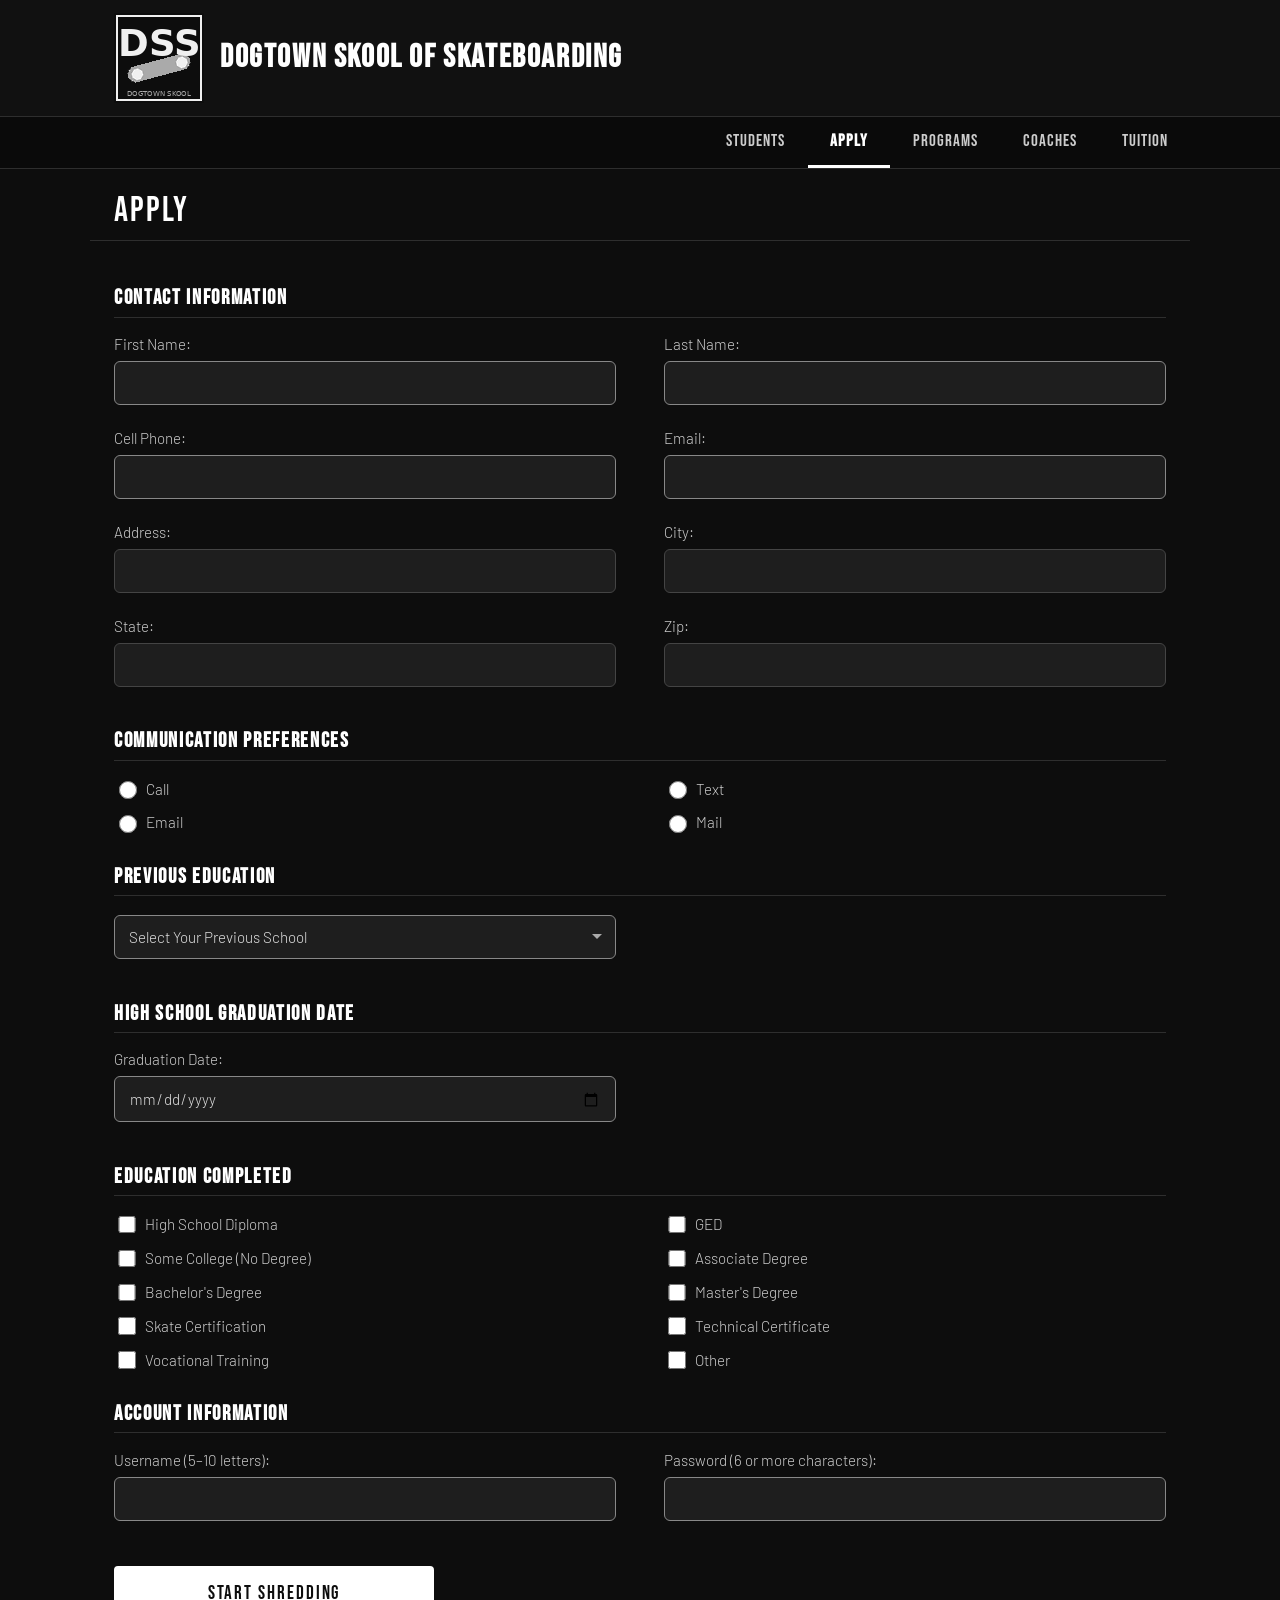
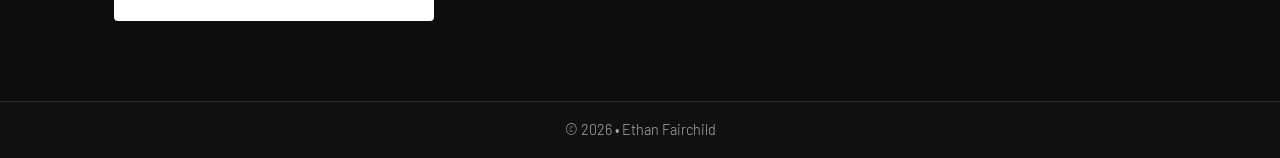
<file: index.html>
<!doctype html>
<html lang="en">

<head>
  <meta charset="utf-8">
  <title>Apply | Dogtown Skool of Skateboarding</title>
  <meta name="viewport" content="width=device-width, initial-scale=1">
  <link rel="stylesheet" type="text/css" media="screen" href="css/styles.min.css">

  <!-- Favicons -->
  <link rel="icon" type="image/x-icon" href="favicon.ico">
  <link rel="icon" type="image/png" sizes="32x32" href="favicon-32x32.png">
  <link rel="icon" type="image/png" sizes="16x16" href="favicon-16x16.png">
  <link rel="apple-touch-icon" sizes="180x180" href="apple-touch-icon.png">
  <link rel="manifest" href="site.webmanifest">

  <!-- Google Fonts: Bebas Neue (headings) + Barlow (body) -->
  <link rel="preconnect" href="https://fonts.googleapis.com">
  <link rel="preconnect" href="https://fonts.gstatic.com" crossorigin>
  <link href="https://fonts.googleapis.com/css2?family=Bebas+Neue&family=Barlow:wght@300;400;500&display=swap" rel="stylesheet">
</head>

<body>
  <div id="headerWrapper">
    <header>
      <img
        src="images/logo1x.png"
        srcset="
          images/logo1x.png 1x,
          images/logo2x.png 2x,
          images/logo3x.png 3x
        "
        alt="Dogtown Skool of Skateboarding Logo"
        class="logo"
      >
      <h1>Dogtown Skool of Skateboarding</h1>
      <a href="#navWrapper" class="hamburger">&#9776;</a>
    </header>
  </div><!-- end headerWrapper -->

  <div id="navWrapper">
    <nav>
      <ul>
        <li><a href="#">Students</a></li>
        <li><a class="active" href="#">Apply</a></li>
        <li><a href="#">Programs</a></li>
        <li><a href="#">Coaches</a></li>
        <li><a href="#">Tuition</a></li>
      </ul>
    </nav>
  </div><!-- end navWrapper -->

  <div id="mainWrapper">
    <main id="main">
      <h1>Apply</h1>

      <form method="GET" action="thanks.html" class="myForm" autocomplete="on">

        <h3>Contact Information</h3>

        <label>First Name:
          <input type="text" name="fname" autocomplete="given-name" required
            title="Enter your first name.">
        </label>

        <label>Last Name:
          <input type="text" name="lname" autocomplete="family-name" required
            title="Enter your last name.">
        </label>

        <label>Cell Phone:
          <input type="tel" name="phone" autocomplete="tel" required
            title="Enter your cell phone number.">
        </label>

        <label>Email:
          <input type="email" name="email" autocomplete="email" required
            title="Enter a valid email address.">
        </label>

        <label>Address:
          <input type="text" name="address" autocomplete="address-line1"
            title="Enter your street address.">
        </label>

        <label>City:
          <input type="text" name="city" autocomplete="address-level2"
            title="Enter your city.">
        </label>

        <label>State:
          <input type="text" name="state" autocomplete="address-level1"
            title="Enter your state.">
        </label>

        <label>Zip:
          <input type="text" name="zip" autocomplete="postal-code"
            title="Enter your zip code.">
        </label>

        <h3>Communication Preferences</h3>

        <label><input type="radio" name="contact-method" value="call"><span>Call</span></label>
        <label><input type="radio" name="contact-method" value="text"><span>Text</span></label>
        <label><input type="radio" name="contact-method" value="email"><span>Email</span></label>
        <label><input type="radio" name="contact-method" value="mail"><span>Mail</span></label>

        <h3>Previous Education</h3>

        <label>
          <select name="previous-school" required>
            <option value="">Select Your Previous School</option>
            <option value="high-school">High School</option>
            <option value="community-college">Community College</option>
            <option value="skate-academy">Skate Academy / Skate School</option>
            <option value="technical-school">Technical / Trade School</option>
            <option value="vocational-school">Vocational School</option>
            <option value="four-year-college">4-Year University</option>
            <option value="online-courses">Online Courses</option>
            <option value="homeschool">Homeschool</option>
            <option value="ged">GED Program</option>
            <option value="self-taught">Self-Taught</option>
            <option value="other">Other</option>
          </select>
        </label>

        <h3>High School Graduation Date</h3>

        <label>Graduation Date:
          <input type="date" name="grad-date" required
            title="Select your high school graduation date.">
        </label>

        <h3>Education Completed</h3>

        <label><input type="checkbox" name="edu" value="hs-diploma"><span>High School Diploma</span></label>
        <label><input type="checkbox" name="edu" value="ged"><span>GED</span></label>
        <label><input type="checkbox" name="edu" value="some-college"><span>Some College (No Degree)</span></label>
        <label><input type="checkbox" name="edu" value="associate"><span>Associate Degree</span></label>
        <label><input type="checkbox" name="edu" value="bachelor"><span>Bachelor's Degree</span></label>
        <label><input type="checkbox" name="edu" value="master"><span>Master's Degree</span></label>
        <label><input type="checkbox" name="edu" value="skate-cert"><span>Skate Certification</span></label>
        <label><input type="checkbox" name="edu" value="tech-cert"><span>Technical Certificate</span></label>
        <label><input type="checkbox" name="edu" value="vocational"><span>Vocational Training</span></label>
        <label><input type="checkbox" name="edu" value="other"><span>Other</span></label>

        <h3>Account Information</h3>

        <label>Username (5&ndash;10 letters):
          <input type="text" name="username" required pattern="[A-Za-z]{5,10}"
            title="Username must be 5 to 10 letters (uppercase or lowercase only).">
        </label>

        <label>Password (6 or more characters):
          <input type="password" name="password" required minlength="6"
            title="Password must be at least 6 characters long.">
        </label>

        <input id="submit" type="submit" value="Start Shredding">

      </form>
    </main>
  </div><!-- end mainWrapper -->

  <div id="footerWrapper">
    <footer>
      <p class="legal">&copy; 2026 &bull; Ethan Fairchild</p>
    </footer>
  </div><!-- end footerWrapper -->

</body>

</html>
</file>
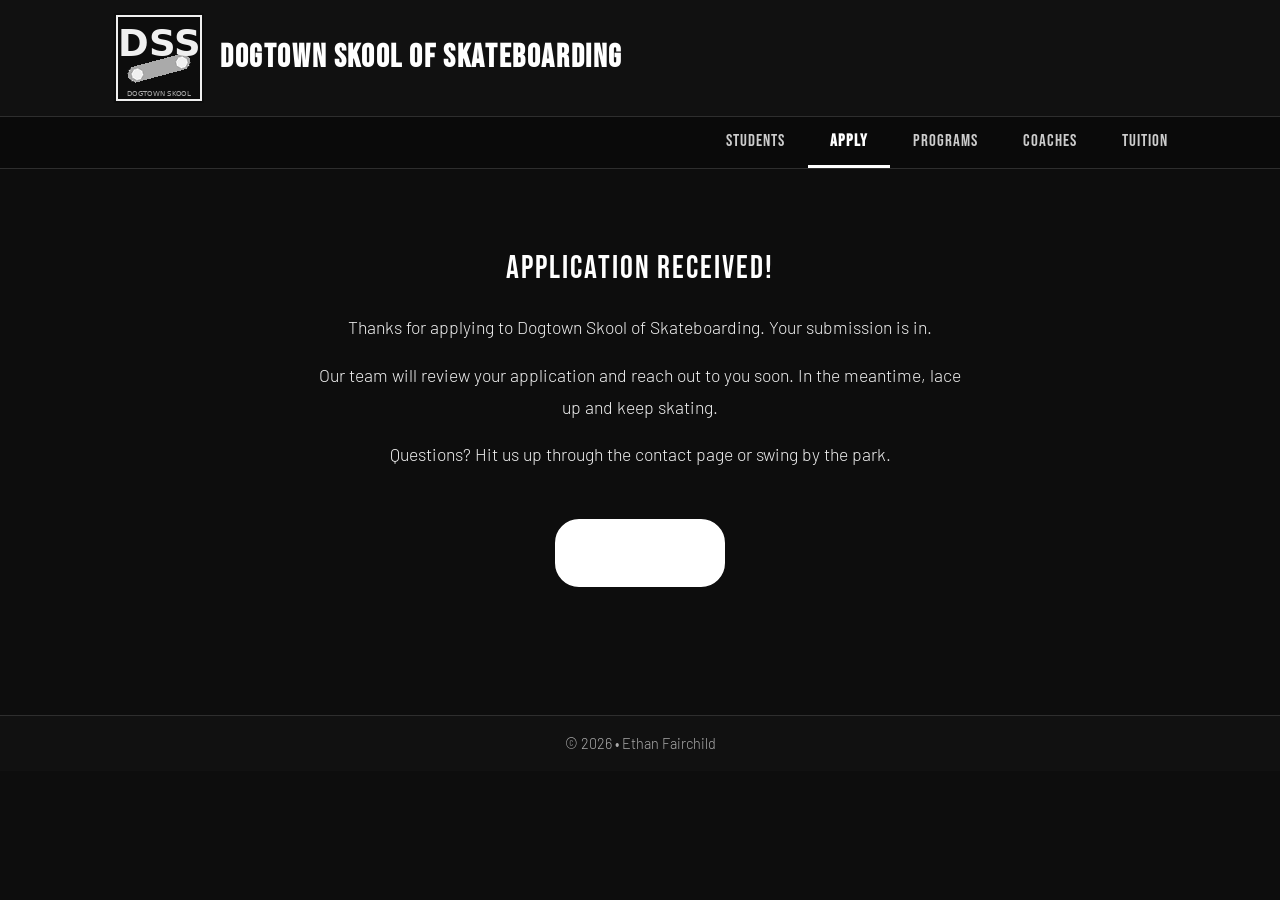
<file: thanks.html>
<!doctype html>
<html lang="en">

<head>
  <meta charset="utf-8">
  <title>Application Received | Dogtown Skool of Skateboarding</title>
  <meta name="viewport" content="width=device-width, initial-scale=1">
  <link rel="stylesheet" type="text/css" media="screen" href="css/styles.min.css">

  <!-- Favicons -->
  <link rel="icon" type="image/x-icon" href="favicon.ico">
  <link rel="icon" type="image/png" sizes="32x32" href="favicon-32x32.png">
  <link rel="icon" type="image/png" sizes="16x16" href="favicon-16x16.png">
  <link rel="apple-touch-icon" sizes="180x180" href="apple-touch-icon.png">
  <link rel="manifest" href="site.webmanifest">

  <!-- Google Fonts: Bebas Neue (headings) + Barlow (body) -->
  <link rel="preconnect" href="https://fonts.googleapis.com">
  <link rel="preconnect" href="https://fonts.gstatic.com" crossorigin>
  <link href="https://fonts.googleapis.com/css2?family=Bebas+Neue&family=Barlow:wght@300;400;500&display=swap" rel="stylesheet">
</head>

<body>
  <div id="headerWrapper">
    <header id="top">
      <img
        src="images/logo1x.png"
        srcset="
          images/logo1x.png 1x,
          images/logo2x.png 2x,
          images/logo3x.png 3x
        "
        alt="Dogtown Skool of Skateboarding Logo"
        class="logo"
      >
      <h1>Dogtown Skool of Skateboarding</h1>
      <a href="#navLinks" class="hamburger">&#9776;</a>
    </header>
  </div><!-- end headerWrapper -->

  <div id="navWrapper">
    <nav id="navLinks">
      <a href="#top">&#10005;</a>
      <ul>
        <li><a href="index.html">Students</a></li>
        <li><a class="active" href="index.html">Apply</a></li>
        <li><a href="#">Programs</a></li>
        <li><a href="#">Coaches</a></li>
        <li><a href="#">Tuition</a></li>
      </ul>
    </nav>
  </div><!-- end navWrapper -->

  <div id="mainWrapper">
    <main>
      <div class="thank-you-message">
        <h1>Application Received!</h1>
        <p>Thanks for applying to Dogtown Skool of Skateboarding. Your submission is in.</p>
        <p>Our team will review your application and reach out to you soon. In the meantime, lace up and keep skating.</p>
        <p>Questions? Hit us up through the contact page or swing by the park.</p>
        <p><a href="index.html" class="back-button">Back to Apply</a></p>
      </div>
    </main>
  </div><!-- end mainWrapper -->

  <div id="footerWrapper">
    <footer>
      <p class="legal">&copy; 2026 &bull; Ethan Fairchild</p>
    </footer>
  </div><!-- end footerWrapper -->

</body>

</html>
</file>
<file: css/styles.min.css>
html{-webkit-text-size-adjust:100%;-ms-text-size-adjust:100%}*,*::before,*::after{-moz-box-sizing:border-box;-webkit-box-sizing:border-box;box-sizing:border-box}body,h1,h2,h3,h4,h5,h6,p,ul,ol,li,figure,figcaption,blockquote,fieldset{margin:0;padding:0}ul,ol{list-style:none}img{max-width:100%;display:block}input,button,textarea,select{font:inherit}button{cursor:pointer;border:none;background:none}a{text-decoration:none;color:inherit}table{border-collapse:collapse;border-spacing:0}body{font-family:"Barlow",sans-serif;font-weight:300;min-width:320px;background-color:#0d0d0d;color:#f0f0f0;display:grid;grid-template-rows:auto 1fr auto auto}#headerWrapper{order:1}#mainWrapper{order:2}#footerWrapper{order:3}#navWrapper{order:4}#headerWrapper{background-color:#111;border-bottom:1px solid #2e2e2e}header{display:flex;align-items:center;justify-content:space-between;padding:.6rem 1.5rem;gap:1rem}header .logo{width:48px;height:auto;flex-shrink:0}header h1{font-family:"Bebas Neue",cursive;color:#fff;font-size:1.2rem;letter-spacing:.04em;flex-grow:1;line-height:1.2}header .hamburger{font-size:1.8rem;color:#fff;text-decoration:none;display:block;line-height:1;padding:.25rem}#navWrapper{background-color:#0a0a0a;border-top:1px solid #2e2e2e}nav ul{display:block;margin:0;padding:0}nav ul li{width:100%;text-align:center;border-bottom:1px solid #2e2e2e}nav ul li:last-child{border-bottom:none}nav ul li a{display:block;padding:1rem 1.5rem;font-family:"Bebas Neue",cursive;font-size:1.2rem;letter-spacing:.08em;color:#ccc;text-decoration:none;transition:background-color .2s,color .2s}nav ul li a:hover{background-color:#1a1a1a;color:#fff}nav ul li a.active{color:#fff;border-left:3px solid #fff;font-weight:700}#mainWrapper{background-color:#0d0d0d}main{padding:0 0 2rem 0;scroll-margin-top:20px}main h1{font-family:"Bebas Neue",cursive;font-size:2.2rem;letter-spacing:.06em;color:#fff;padding:1.2rem 1.5rem .5rem;font-weight:400;border-bottom:1px solid #2e2e2e;margin-bottom:.5rem}main p{padding:.5rem 1.5rem;line-height:1.6;color:#ccc}form.myForm{margin:1rem 1.5rem}form.myForm h3{font-family:"Bebas Neue",cursive;font-size:1.3rem;letter-spacing:.08em;color:#fff;margin:1.8rem 0 .4rem 0;padding-bottom:.4rem;border-bottom:1px solid #2e2e2e}form.myForm label{display:block;font-size:.95rem;color:#ccc;padding-top:.5rem;line-height:1.6}form.myForm label span{margin-left:.5rem}form.myForm input[type=text],form.myForm input[type=tel],form.myForm input[type=email],form.myForm input[type=password],form.myForm input[type=date],form.myForm select{display:block;margin:.3rem 0 .8rem 0;background-color:#1e1e1e;color:#e0e0e0;border:1px solid #444;border-radius:6px;font-size:.95rem;width:100%;max-width:320px;padding:.55rem .9rem;transition:border-color .2s}form.myForm input[type=text]:focus,form.myForm input[type=tel]:focus,form.myForm input[type=email]:focus,form.myForm input[type=password]:focus,form.myForm input[type=date]:focus,form.myForm select:focus{outline:none;border-color:#fff}form.myForm input[type=text]::placeholder,form.myForm input[type=tel]::placeholder,form.myForm input[type=email]::placeholder,form.myForm input[type=password]::placeholder,form.myForm input[type=date]::placeholder,form.myForm select::placeholder{color:#666}form.myForm select{appearance:none;-webkit-appearance:none;background-image:url('data:image/svg+xml;utf8,<svg xmlns="http://www.w3.org/2000/svg" width="12" height="8" viewBox="0 0 12 8"><path fill="%23aaaaaa" d="M1 1l5 5 5-5"/></svg>');background-repeat:no-repeat;background-position:right 12px center;padding-right:2.5rem;cursor:pointer}form.myForm select option{background-color:#1a1a1a;color:#e0e0e0}form.myForm label:has(input[type=radio]),form.myForm label:has(input[type=checkbox]){display:inline-flex;align-items:center;margin-right:1rem;margin-top:.6rem;padding-top:0;cursor:pointer}form.myForm label:has(input[type=radio]) input,form.myForm label:has(input[type=checkbox]) input{accent-color:#fff;width:1.1rem;height:1.1rem;cursor:pointer}form.myForm label:has(input[type=radio]) span,form.myForm label:has(input[type=checkbox]) span{margin-left:.4rem;font-size:.95rem}form.myForm label:has(input[type=checkbox]){display:flex;margin-right:0}form.myForm #submit{display:block;border:2px solid #fff;background-color:#fff;color:#0d0d0d;border-radius:4px;margin:2rem 0;width:100%;max-width:320px;font-family:"Bebas Neue",cursive;font-size:1.2rem;letter-spacing:.1em;-webkit-appearance:none;appearance:none;padding:.9rem 0;cursor:pointer;transition:background-color .25s,color .25s}form.myForm #submit:hover{background-color:#0d0d0d;color:#fff}#footerWrapper{background-color:#111;border-top:1px solid #2e2e2e}footer{font-size:.9rem;padding:1rem 1.5rem;text-align:center;color:#aaa;line-height:1.6}input[required]:valid,select[required]:valid{border:1.5px solid #fff}input[required]:invalid:not(:placeholder-shown),select[required]:invalid{border:1.5px solid #888}input[required]:valid{background-image:url('data:image/svg+xml;utf8,<svg xmlns="http://www.w3.org/2000/svg" width="16" height="16" fill="%23ffffff" viewBox="0 0 16 16"><path d="M13.854 3.646a.5.5 0 0 1 0 .708l-7 7a.5.5 0 0 1-.708 0l-3.5-3.5a.5.5 0 1 1 .708-.708L6.5 10.293l6.646-6.647a.5.5 0 0 1 .708 0z"/></svg>');background-repeat:no-repeat;background-position:right 10px center;background-size:18px;padding-right:36px}input[type=date]:valid{background-position:right 40px center;padding-right:70px}select[required]:valid{background-image:url('data:image/svg+xml;utf8,<svg xmlns="http://www.w3.org/2000/svg" width="16" height="16" fill="%23ffffff" viewBox="0 0 16 16"><path d="M13.854 3.646a.5.5 0 0 1 0 .708l-7 7a.5.5 0 0 1-.708 0l-3.5-3.5a.5.5 0 1 1 .708-.708L6.5 10.293l6.646-6.647a.5.5 0 0 1 .708 0z"/></svg>'),url('data:image/svg+xml;utf8,<svg xmlns="http://www.w3.org/2000/svg" width="12" height="8" viewBox="0 0 12 8"><path fill="%23aaaaaa" d="M1 1l5 5 5-5"/></svg>');background-repeat:no-repeat,no-repeat;background-position:right 34px center,right 12px center;background-size:18px,auto;padding-right:3rem}.thank-you-message{padding:2rem 1.5rem}.thank-you-message h1{font-family:"Bebas Neue",cursive;font-size:2.4rem;letter-spacing:.06em;color:#fff;padding:0;border:none;margin-bottom:1rem}.thank-you-message p{padding:0;margin-bottom:1rem;color:#ccc;line-height:1.6}.thank-you-message .back-button{display:inline-block;margin-top:1rem;padding:.8rem 2rem;border:2px solid #fff;color:#fff;font-family:"Bebas Neue",cursive;font-size:1.1rem;letter-spacing:.1em;border-radius:4px;transition:background-color .25s,color .25s}.thank-you-message .back-button:hover{background-color:#fff;color:#0d0d0d}@media only screen and (min-width: 35rem){body{display:block}header .logo{width:70px}header h1{font-size:1.6rem}header .hamburger{display:none}#navWrapper{border-top:none;border-bottom:1px solid #2e2e2e}nav ul{display:flex;justify-content:space-evenly;align-items:stretch}nav ul li{flex:1;width:auto;border-bottom:none;text-align:center}nav ul li a{padding:.85rem .5rem;font-size:1rem;letter-spacing:.06em;border-left:none}nav ul li a.active{border-left:none;border-bottom:3px solid #fff;color:#fff}form.myForm input[type=text],form.myForm input[type=tel],form.myForm input[type=email],form.myForm input[type=password],form.myForm input[type=date],form.myForm select{max-width:380px}form.myForm #submit{max-width:380px}#top a,#navLinks>a{display:none}}@media only screen and (min-width: 64rem){header,nav,main,footer{max-width:1100px;margin-left:auto;margin-right:auto}nav ul{width:100%}header{padding:.8rem 1.5rem}header .logo{width:90px}header h1{font-size:2rem;letter-spacing:.05em}nav ul{display:flex;justify-content:flex-end;align-items:stretch}nav ul li{flex:0 0 auto;width:auto;border-bottom:none;text-align:left}nav ul li a{padding:.9rem 1.4rem;font-size:1.05rem}form.myForm{display:grid;grid-template-columns:1fr 1fr;column-gap:3rem}form.myForm h3{grid-column:1/-1}form.myForm.myForm>h1{grid-column:1/-1}form.myForm label:has(input[type=text]),form.myForm label:has(input[type=tel]),form.myForm label:has(input[type=email]),form.myForm label:has(input[type=password]),form.myForm label:has(input[type=date]),form.myForm label:has(select){grid-column:auto}form.myForm label:has(input[type=radio]){grid-column:auto;display:inline-flex}form.myForm label:has(input[type=checkbox]){grid-column:auto}form.myForm input[type=text],form.myForm input[type=tel],form.myForm input[type=email],form.myForm input[type=password],form.myForm input[type=date],form.myForm select{max-width:100%;width:100%}form.myForm #submit{grid-column:1/-1;max-width:320px}#top a,#navLinks>a{display:none}}@media only screen and (min-width: 35rem){#navLinks{transform:none;position:static;height:auto;width:auto}}.thank-you-message{text-align:center;max-width:700px;margin:3rem auto;padding:2rem 1.5rem}.thank-you-message h1{color:#fff;font-size:2rem;margin-bottom:1.5rem}.thank-you-message p{font-size:1.1rem;line-height:1.8;margin-bottom:1rem;color:#f0f0f0}.thank-you-message .back-button{display:inline-block;margin-top:2rem;padding:1rem 2rem;background-color:#fff;color:#fff;text-decoration:none;border-radius:1.5rem;font-size:1.1rem;transition:background-color .3s ease,box-shadow .3s ease}.thank-you-message .back-button:hover{background-color:hsl(0,0%,90%);box-shadow:0 4px 8px rgba(0,0,0,.15)}
</file>
